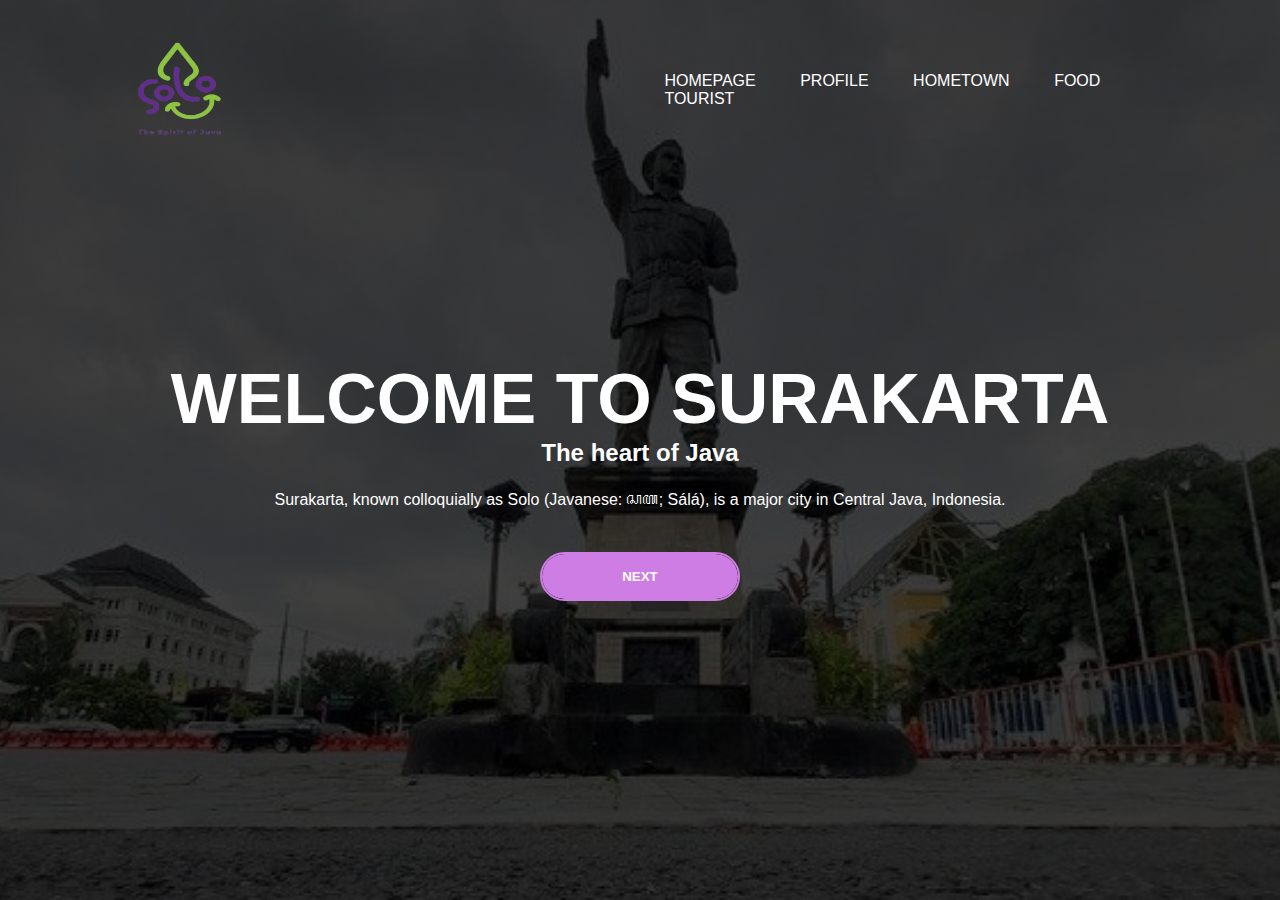
<file: index.html>
<html>
<head>
        <title>Surakarta</title>
        <link rel="stylesheet" href="style.css">
</head>
<body>
    <div class="banner">
        <div class="navbar">
            <a href="index.html"> <img src="logo.png" alt="logo" 
            style= "width: 30%;" </a>
            <ul>
                <li><a href="index.html">Homepage</a></li>
                <li><a href="profile.html">Profile</a></li>
                <li><a href="hometown.html">Hometown</a></li>
                <li><a href="food.html">Food</a></li>
                <li><a href="tourist.html">Tourist</a></li>
            </ul>
        </div>
        <div class="content">
            <h1>WELCOME TO SURAKARTA</h1>
            <h2> The heart of Java</h2>
            <p>Surakarta, known colloquially as Solo (Javanese: ꦱꦭ; Sálá), is a major city in Central Java, Indonesia.
            <div>
                <a href="profile.html">
                <button type"button"><span></span>NEXT</button></a>
            </div>
        </div>
    </div>
    
</body>
</html>
</file>
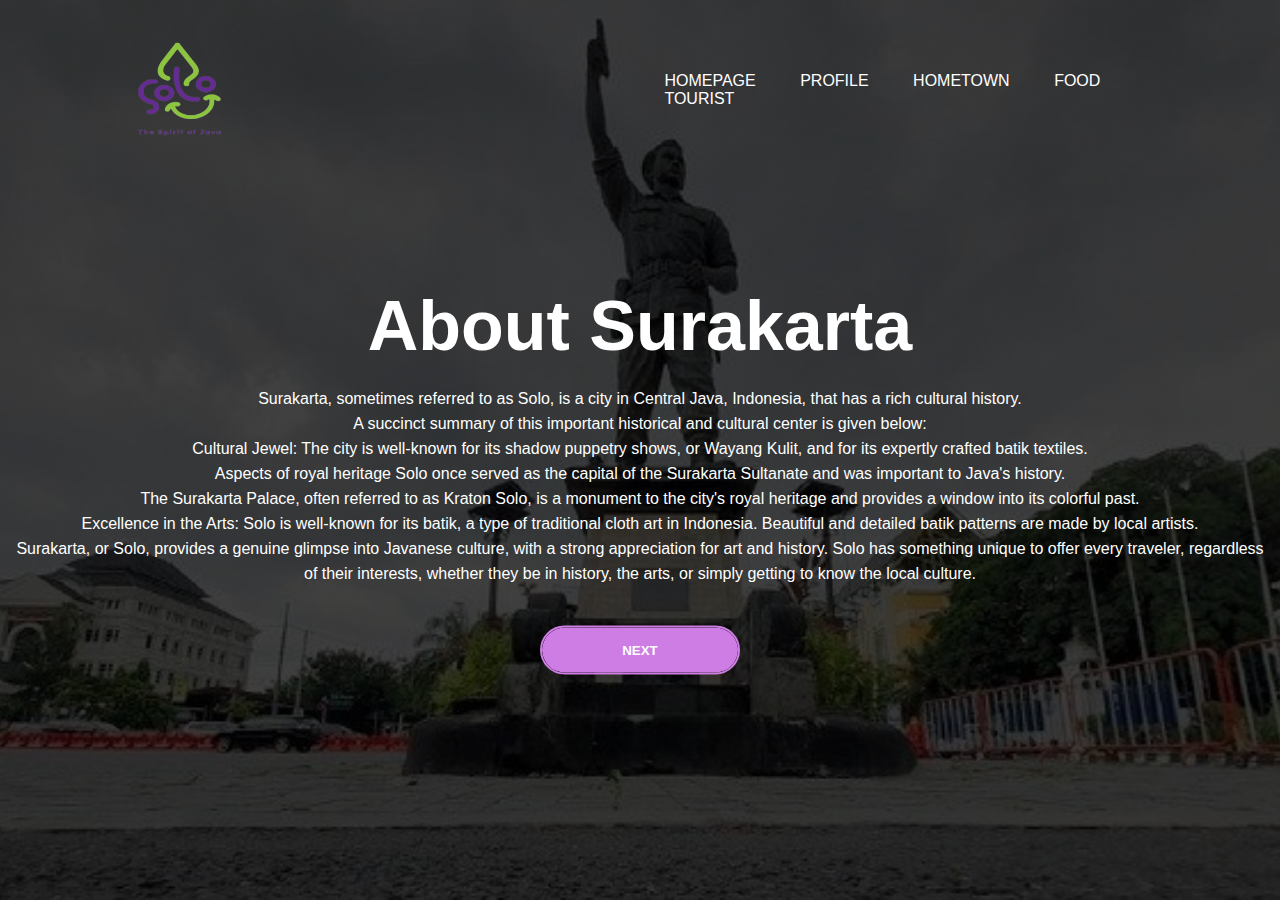
<file: hometown.html>
<html>
  <head>
    <title>Surakarta</title>
    <link rel="stylesheet" href="style.css" />
  </head>
  <body>
    <div class="banner">
      <div class="navbar">
        <a href="index.html"> <img src="logo.png" alt="logo" 
        style= "width: 30%;" </a>
        <ul>
          <li><a href="index.html">Homepage</a></li>
          <li><a href="profile.html">Profile</a></li>
          <li><a href="hometown.html">Hometown</a></li>
          <li><a href="food.html">Food</a></li>
          <li><a href="tourist.html">Tourist</a></li>
        </ul>
      </div>
      <div class="content">
        <h1>About Surakarta</h1>
        <p>
          Surakarta, sometimes referred to as Solo, is a city in Central Java,
          Indonesia, that has a rich cultural history. <br>
          A succinct summary of this important historical and cultural center is
          given below:<br>
          Cultural Jewel: The city is well-known for its shadow puppetry shows,
          or Wayang Kulit, and for its expertly crafted batik textiles.<br>
          Aspects of royal heritage Solo once served as the capital of the
          Surakarta Sultanate and was important to Java's history. <br>
          The Surakarta Palace, often referred to as Kraton Solo, is a monument
          to the city's royal heritage and provides a window into its colorful
          past.<br>
          Excellence in the Arts: Solo is well-known for its batik, a type of
          traditional cloth art in Indonesia. Beautiful and detailed batik
          patterns are made by local artists. <br>
          Surakarta, or Solo, provides a genuine glimpse into Javanese culture,
          with a strong appreciation for art and history. Solo has something
          unique to offer every traveler, regardless <br>
          of their interests, whether they be in history, the arts, or simply
          getting to know the local culture.<br>
        </p>
        <div>
          <a href="food.html">
          <button type"button"><span></span>NEXT</button></a>
      </div>
      </div>
    </div>
  </body>
</html>
</file>
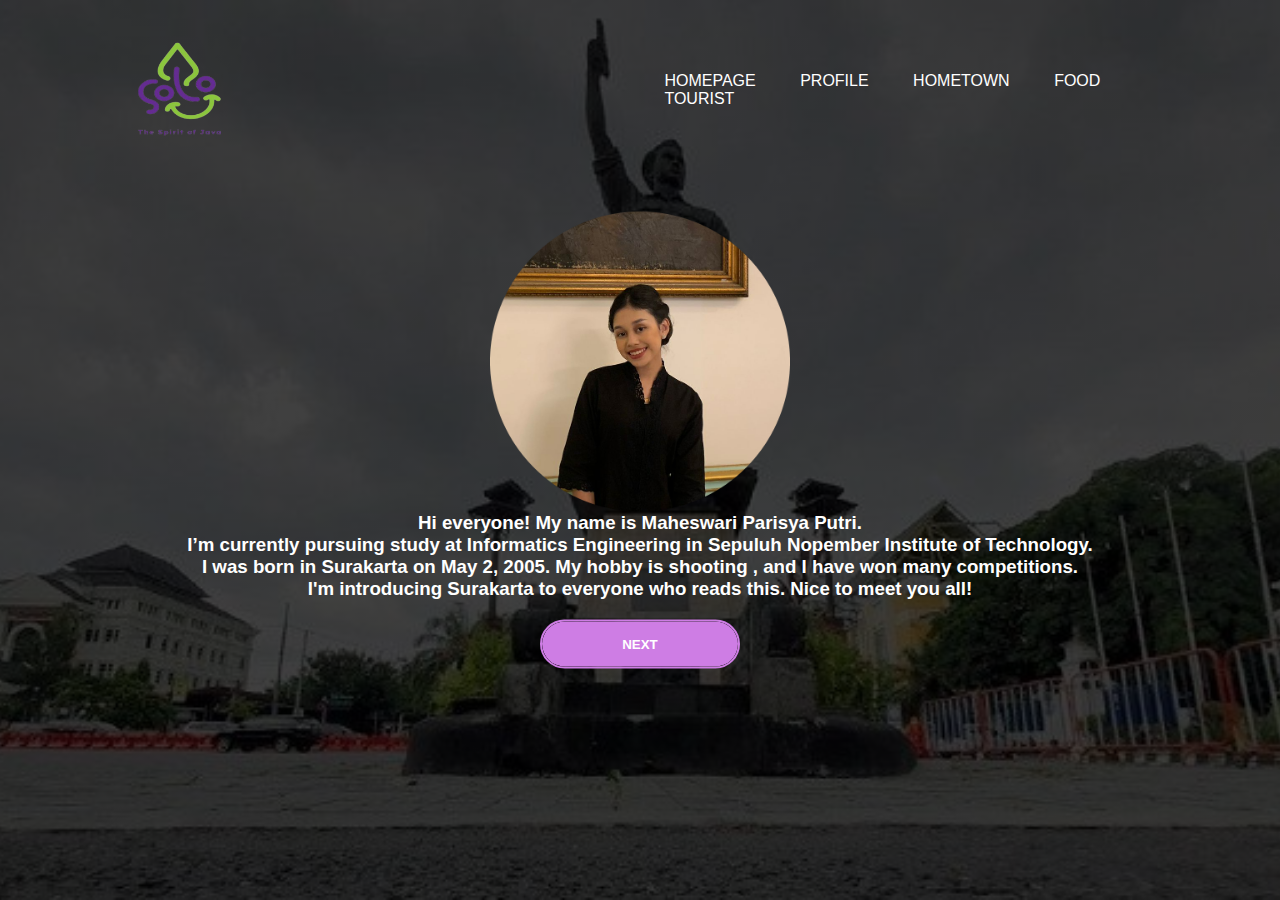
<file: profile.html>
<html>
  <head>
    <title>About me!</title>
    <link rel="stylesheet" href="style.css" />
  </head>
  <body>
    <div class="banner">
      <div class="navbar">
        <a href="index.html"> <img src="logo.png" alt="logo" 
        style= "width: 30%;" </a>
        <ul>
          <li><a href="index.html">Homepage</a></li>
          <li><a href="profile.html">Profile</a></li>
          <li><a href="hometown.html">Hometown</a></li>
          <li><a href="food.html">Food</a></li>
          <li><a href="tourist.html">Tourist</a></li>
        </ul>
      </div>
      <div class="content">
        <img src="pp.png" class="pp" />
        <h3>
          Hi everyone! My name is Maheswari Parisya Putri. <br>
          I’m currently pursuing study at Informatics Engineering in Sepuluh Nopember Institute of Technology.
          <br>I was born in Surakarta on May 2, 2005. My hobby is shooting
          , and I have won many competitions.<br>
          I'm introducing Surakarta to everyone who reads this. Nice to meet you
          all!
        </h3>
        <div>
          <a href="hometown.html">
          <button type"button"><span></span>NEXT</button></a>
      </div>
      </div>
    </div>
  </body>
</html>
</file>
<file: style.css>
*{
    margin: 0;
    padding: 0;
    font-family: sans-serif;
}
.banner{
    width: 100%;
    height: 100vh;
    background-image: linear-gradient(rgba(0,0,0,0.75),rgba(0,0,0,0.75)),url(background.jpg);
    background-size: cover;
    background-position: center;
}
.logo{
    width: 15%;
    cursor: pointer;
}
.navbar{
    width: 85%;
    margin: auto;
    padding: 35px 0;
    display: flex;
    align-items: center;
    justify-content: space-between;
}
.navbar ul li{
  list-style: none;
    display: inline-block;
    margin: 0 20px;
    position: relative;
}
.navbar ul li a{
    text-decoration: none;
    color: #fff;
    text-transform: uppercase;
}
.navbar ul li::after{
    content: '';
    height: 3px;
    width: 0%;
    background: #ce7de4;
    position: absolute;
    left: 0;
    bottom: -10px;
    transition: 0.5s;
}
.navbar ul li:hover::after{
    width: 100%;
}
.content{
    width: 100%;
    position: absolute;
    top: 50%;
    transform: translateY(-50%);
    text-align: center;
    color: #fff;
}

.content h1{
    font-size: 70px;
    margin-top: 80px;
}
.content p{
    margin: 20px auto;
    font-weight: 100;
    line-height: 25px;
}
button{
    width: 200px;
    padding: 15px 0;
    text-align: center;
    margin: 20px 10px;
    border-radius: 25px;
    font-weight: bold;
    border: 2px solid #ce7de4;
    background: transparent;
    color: #fff;
    cursor: pointer;
    position: relative;
    overflow: hidden;
}
span{
    background: #ce7de4;
    height: 100%;
    width: 100%;
    border-radius: 25px;
    position: absolute;
    left: 0;
    bottom: 0;
    z-index: -1;
}
button:hover span{
    width: 100%;
}
button:hover{
    border: none;
}
.pp{
    width: 300px; 
}
.tourbanner{
    width: 100%;
    height: 100vh;
    background-image: linear-gradient(rgba(0,0,0,0.75),rgba(0,0,0,0.75)),url(MN.jpg);
    background-size: cover;
    background-position: center;
}
.sidebarmenu a:hover{
    background-color: var(--secondaryColor);
    border-radius: 50px;
}
</file>
